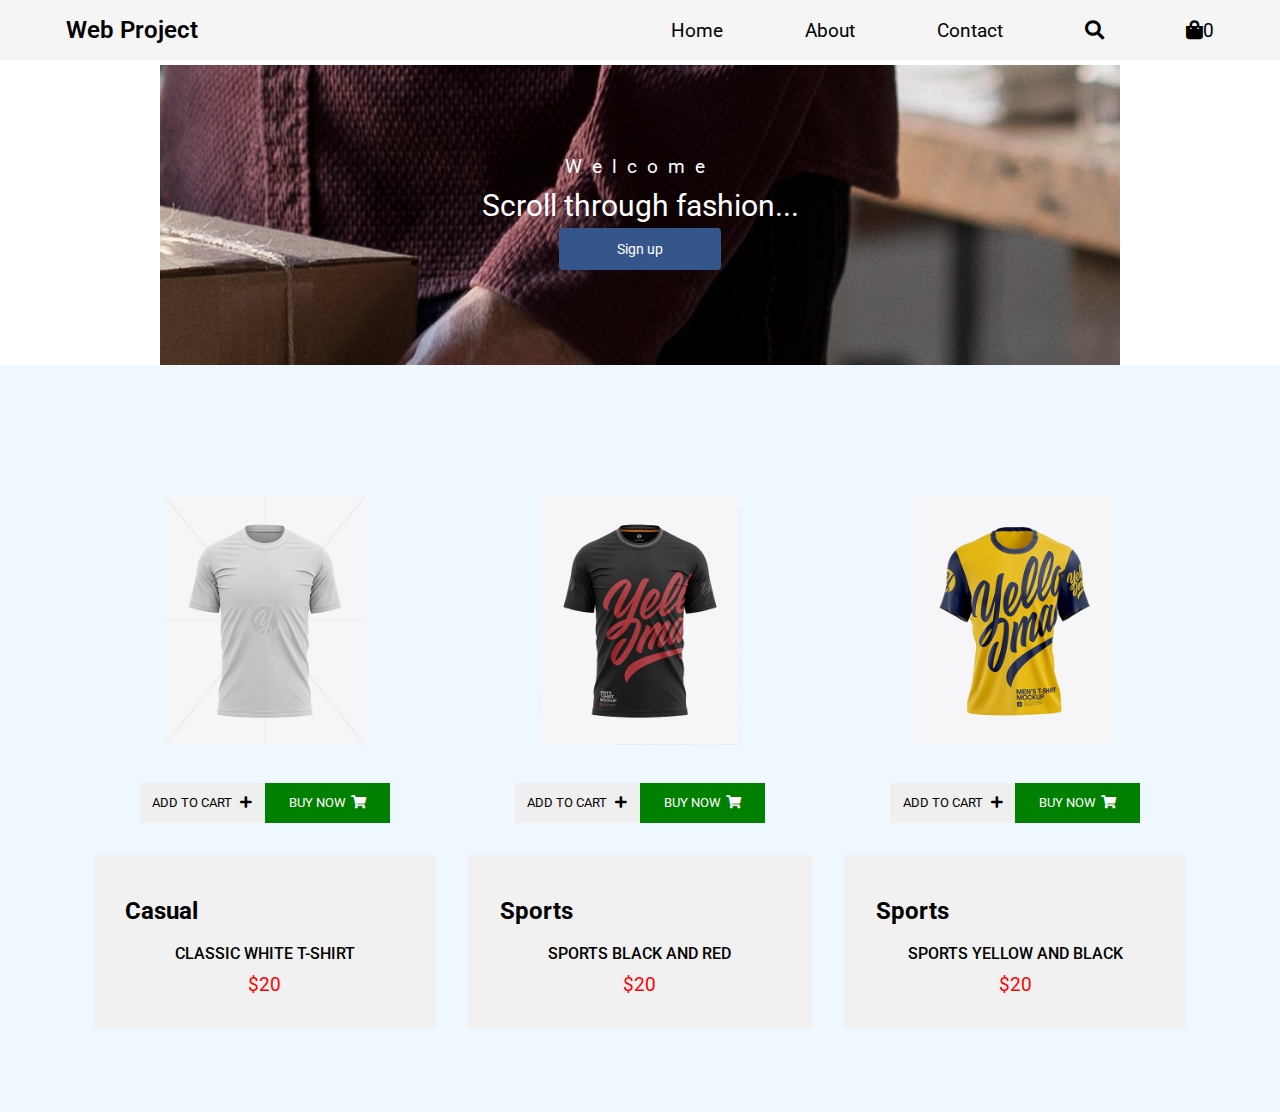
<file: Front End Clothing Site/index.html>
<!DOCTYPE html>
<link rel="stylesheet" href="https://cdnjs.cloudflare.com/ajax/libs/font-awesome/5.15.3/css/all.min.css">
<html lang="en">

<head>
    <meta charset="UTF-8">
    <meta http-equiv="X-UA-Compatible" content="IE=edge">
    <meta name="viewport" content="width=device-width, initial-scale=1.0">
    <title>Document</title>
    <link rel="stylesheet" href="styles.css">
    <link rel="preconnect" href="https://fonts.gstatic.com">
    <link href="https://fonts.googleapis.com/css2?family=Roboto:wght@100;500&display=swap" rel="stylesheet">
</head>

<body>


    <header>
        <nav class="nav-container">
            <div class="navbar-header">
                <a class="navbar-brand" href="#">Web Project</a>
            </div>
            <div class="navbar-links">
                <ul>
                    <li><a href="#">Home</a></li>
                    <li><a href="#">About</a></li>
                    <li><a href="contact.php">Contact</a></li>
                    <li><a href="#"><i class="fas fa-search"></i></a></li>
                    <li><a href="cart.html"><i class="fas fa-shopping-bag"></i><span class="cartspan">0</span></i></a>
                    </li>
                </ul>
            </div>
        </nav>

        <div class="container">
            <div class="inside-container">
                <span class="above-text">Welcome</span>
                Scroll through fashion...

                <button class="sign-up" onclick="document.location='signup.php'"><span>Sign up</span></button>
            </div>
        </div>
    </header>


    <div class="products">
        <div class="container2">
            <div class="product-items">
                <!-- for one image -->
                <div class="product">
                    <div class="product-box">
                        <div class="i-img">
                            <img src="stock.jpg" alt="">
                        </div>
                        <div class="i-btns">
                            <button class="product-btn btn-cart">add to cart <i class="fas fa-plus"
                                    id="buy"></i></button>
                            <button class="product-btn btn-buy">buy now<i class="fas fa-shopping-cart"
                                    id="add"></i></button>

                        </div>
                    </div>

                    <div class="product-info">
                        <div class="product-info-top">
                            <h2 class="sm-title">Casual</h2>
                        </div>

                        <span class="product-name">Classic White T-shirt</span>
                        <p class="product-price">$20</p>
                    </div>
                </div>
                <!-- end for one image -->

                <!-- for one image -->
                <div class="product">
                    <div class="product-box">
                        <div class="i-img">
                            <img src="stock2.jpg" alt="">
                        </div>
                        <div class="i-btns">

                            <button class="product-btn btn-cart">add to cart <i class="fas fa-plus"
                                    id="buy"></i></button>
                            <button class="product-btn btn-buy">buy now<i class="fas fa-shopping-cart"
                                    id="add"></i></button>

                        </div>
                    </div>

                    <div class="product-info">
                        <div class="product-info-top">
                            <h2 class="sm-title">Sports</h2>
                        </div>

                        <span class="product-name">Sports black and red</span>
                        <p class="product-price">$20</p>
                    </div>
                </div>
                <!-- end for one image -->


                <!-- for one image -->
                <div class="product">
                    <div class="product-box">
                        <div class="i-img">
                            <img src="stock3.jpg" alt="">
                        </div>
                        <div class="i-btns">

                            <button class="product-btn btn-cart">add to cart <i class="fas fa-plus"
                                    id="buy"></i></button>
                            <button class="product-btn btn-buy">buy now<i class="fas fa-shopping-cart"
                                    id="add"></i></button>

                        </div>
                    </div>

                    <div class="product-info">
                        <div class="product-info-top">
                            <h2 class="sm-title">Sports</h2>
                        </div>

                        <span class="product-name">Sports Yellow and Black</span>
                        <p class="product-price">$20</p>
                    </div>
                </div>
                <!-- end for one image -->


            </div>
        </div>
    </div>



    <script src="index.js"></script>
</body>

</html>
</file>
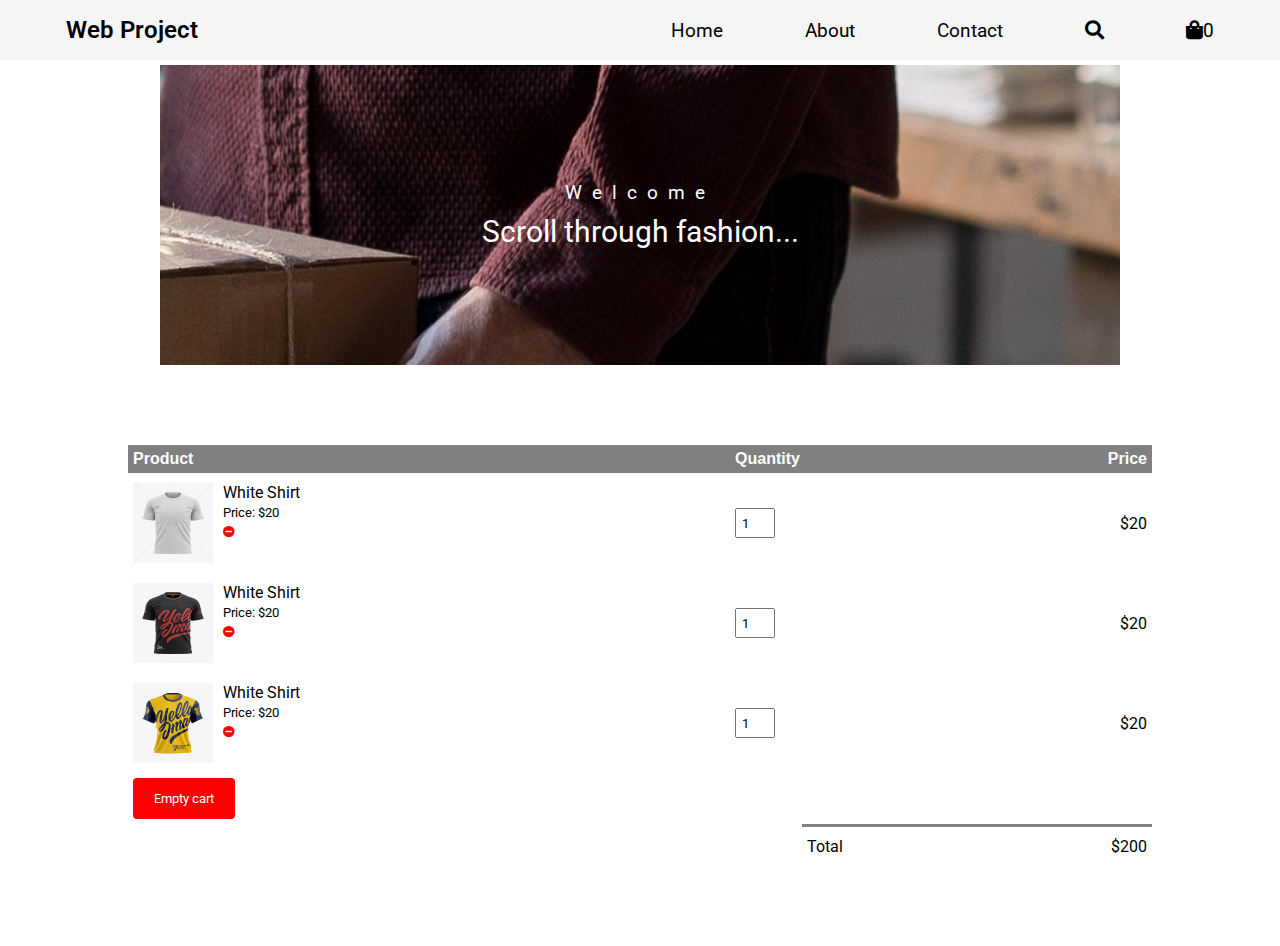
<file: Front End Clothing Site/cart.html>
<!DOCTYPE html>
<html lang="en">

<head>
    <meta charset="UTF-8">
    <meta http-equiv="X-UA-Compatible" content="IE=edge">
    <meta name="viewport" content="width=device-width, initial-scale=1.0">
    <title>Document</title>
    <link rel="stylesheet" href="styles.css">
    <link rel="stylesheet" href="https://cdnjs.cloudflare.com/ajax/libs/font-awesome/5.15.3/css/all.min.css">
    <link rel="preconnect" href="https://fonts.gstatic.com">
    <link href="https://fonts.googleapis.com/css2?family=Roboto:wght@100;500&display=swap" rel="stylesheet">
</head>

<body>


    <header>
        <nav class="nav-container">
            <div class="navbar-header">
                <a class="navbar-brand" href="#">Web Project</a>
            </div>
            <div class="navbar-links">
                <ul>
                    <li><a href="index.html">Home</a></li>
                    <li><a href="#">About</a></li>
                    <li><a href="contact.php">Contact</a></li>
                    <li><a href="#"><i class="fas fa-search"></i></a></li>
                    <li><a href="cart.html"><i class="fas fa-shopping-bag"></i><span class="cartspan">0</span></i></a>
                    </li>
                </ul>
            </div>
        </nav>

        <div class="container">
            <div class="inside-container">
                <span class="above-text">Welcome</span>
                Scroll through fashion...


            </div>
        </div>
    </header>


    <!-- <div class="products">

    </div>
    </div>
    <script class="update">
        function displayCart() {
            let cartItems = localStorage.getItem("productsInCart");
            cartItems = JSON.parse(cartItems);
            let productContainer = document.querySelector(".products");
            let cartCost = localStorage.getItem('totalCost');
            if (cartItems && productContainer) {

                productContainer.innerHTML = '';

                Object.values(cartItems).map(item => {

                    productContainer.innerHTML += `
            <div class="productss" >
          
            <img class="cartproimg" src="${item.tag}.jpg" alt="">
            <span class="stockName"> ${item.name} </span>
            </div>
                <div class="price2">Price of item: $${item.price},00</div>
                <div class="quantity2">
                 
                    <span>Quantity: ${item.inCart}</span>
                    

                </div>
                <div class="total2">Total: $${item.inCart * item.price},00</div>
            `

                });
                productContainer.innerHTML += `
                <div class="basketTotalContainer">
                
                    <h4 class="basketTotalTitle">
                         Basket Total
                    </h4>    
                    <h4 class="basketTotal">
                          $${cartCost},00
                    </h4>
                
    </div>


    `
            }
        }


        displayCart()

    </script>
    <script>
        function refreshPage() {
            window.location.reload();
        }
        function alert() {
            var txt;
            if (confirm("Are you sure you want to empty your cart!")) {
                localStorage.clear(), refreshPage();
            } else {

            }

        }
    </script>

    <button onclick="alert()" class="deleteItems"><span>Empty
            cart</span></button> -->



    <!-- //********ABOVE IS THE OLD CODE********* -->

    <div class="s-container cart-page">

        <table>
            <tr>
                <th>Product</th>
                <th>Quantity</th>
                <th>Price</th>
            </tr>
            <tr>
                <td>
                    <div class="cart-info">
                        <img src="stock.jpg" alt="">

                        <div>
                            <p>White Shirt</p>
                            <span id="price-small">Price: $20</span>
                            <br>
                            <a href=""><i class="fas fa-minus-circle i-color"></i></a>
                        </div>
                    </div>
                </td>
                <td><input type="number" value="1" min="0"></td>
                <td>$20</td>
            </tr>

            <tr>
                <td>
                    <div class="cart-info">
                        <img src="stock2.jpg" alt="">

                        <div>
                            <p>White Shirt</p>
                            <span id="price-small">Price: $20</span>
                            <br>
                            <a href=""><i class="fas fa-minus-circle i-color"></i></a>
                        </div>
                    </div>
                </td>
                <td><input type="number" value="1" min="0"></td>
                <td>$20</td>
            </tr>
            <tr>
                <td>
                    <div class="cart-info">
                        <img src="stock3.jpg" alt="">

                        <div>
                            <p>White Shirt</p>
                            <span id="price-small">Price: $20</span>
                            <br>
                            <a href=""><i class="fas fa-minus-circle i-color"></i></a>
                        </div>
                    </div>
                </td>
                <td><input type="number" value="1" min="0"></td>
                <td>$20</td>
            </tr>
        </table>

        <button onclick="alert()" class="deleteItems"><span>Empty
                cart</span>
        </button>

        <div class="total-price">
            <table>
                <tr>
                    <td>Total</td>
                    <td>$200</td>
                </tr>
            </table>
        </div>
    </div>

    <script src="index.js"></script>

</body>

</html>
</file>
<file: Front End Clothing Site/styles.css>
* {
    box-sizing: border-box;
    margin: 0px;
    padding: 0px;
    font-family: 'Roboto', sans-serif;
   
}



/* NAV BAR SECTION */
.nav-container {
    display: flex;
    justify-content: space-between;
    align-items: center;
    background-color: whitesmoke;
    
}

.navbar-header  {
    padding: 1rem;
    margin-left: 50px;
    font-size: x-large;
    font-weight: 600;
}

.navbar-header a {
   color: black;
   text-align: none;
   list-style: none;
   text-decoration: none;
}

.navbar-links ul {
    display: flex;
    justify-content: space-between;
    text-decoration: none;

}

.navbar-links li {
    list-style: none;
    margin-right: 50px;
}

.navbar-links li a {
    text-decoration: none;
    color: black;
    padding: 16px;
    display: block;
    font-size: larger;
}

.navbar-links li a:hover {
    background-color: rgba(194, 176, 176, 0.678);
}

.container {
    background-color: rgba(0,0,0,0.3);
    color: white;
  

    height: 300px;
    width: 75%;
    margin: auto;
  
    background-image: url("intro-pic.jpg" );
    background-position: center;
    display: flex;
    justify-content: center;
    align-items: center;
    text-align: center;
    font-size: 30px;
    margin-top: 5px;
   }
   




.main-image {
    width: 100%;
   height: 500px;
}

.above-text {
    display: block;
    font-size: 19px;
    letter-spacing: 10px;
    margin-bottom: 10px;
}

  /* w3schools */
.sign-up {
    border-radius: 4px;
    background-color:rgb(52, 86, 139);
    border: none;
    color: #FFFFFF;
    text-align: center;
    font-size: 14px;
    padding: 13px;
    width: 40%;
    transition: all 0.5s;
    cursor: pointer;
    margin: 5px;
  }
  
  .sign-up span {
    cursor: pointer;
    display: inline-block;
    position: relative;
    transition: 0.5s;
  }
  
  .sign-up span:after {
    content: '\00bb';
    position: absolute;
    opacity: 0;
    top: 0;
    right: -20px;
    transition: 0.5s;
  }
  
  .sign-up:hover span {
    padding-right: 25px;
  }
  
  .sign-up:hover span:after {
    opacity: 1;
    right: 0;
  }



/* NAV BAR SECTION END */

/* PRODUCT LISTING PAGE */
img {
    width: 100%;
    display: block;
}

.container2 {
    width: 88vw;
    margin: 0 auto;
}

.sm-title {
    padding: 0.6rem 0;
}


/* product section */
.products {
    padding: 3.2rem 0;
    background-color: aliceblue;
}

.product {
    margin: 2rem;
    position: relative;
}

.product-box {
    /* background-color: rgb(202, 195, 195); */
    background-color: aliceblue;
    padding: 3rem 0.5rem 2rem 0.5rem;
    cursor: pointer;
}

.i-img {
background-color: rgb(20, 19, 19);
width: 200px;
height: 200px;
margin: 0 auto;
}

.i-btns {
    display: flex;
    justify-content: center;
    margin-top: 1.4rem;

}


.product-btn {
    border: 1px solid black;
    padding: 0.8rem 0;
    cursor: pointer;
    border: none;
    text-transform: uppercase;
    width: 125px;
    margin-top: 4rem;
}

#buy {
    padding-left: 5px;
    
}

#add {
    padding-left: 5px;
}

.btn-cart:hover {
    background-color: blue;
    color: white;
}
.btn-buy {
    color: white;
    background-color: green;
}

.product-info {
    background-color: rgb(241, 241, 241);
    padding: 2rem;
    text-align: center;
    cursor: default;
}

.product-info-top {
    display: flex;
    justify-content: space-between;
    align-items: center;
text-align: center;
}

.product-name {
    color: black;
    display: block;
    font-size: 1rem;
    text-transform: uppercase;
    font-weight: 500;
    text-decoration: none;
    padding: 10px 10px 10px 10px;
    align-items: center;
    text-align: center;
}

.product-price {
    font-size: larger;
    font-weight: 400;
    /* color: rgb(108, 108, 218); */
    color: red;
}

@media screen and (min-width: 992px) {
    .product-items {
        display: grid;
        grid-template-columns: repeat(2,1fr);
    }
}

@media screen and (min-width: 1200px) {
    .product-items {
        display: grid;
        grid-template-columns: repeat(3,1fr);
    }

    .product {
        margin-right: 1rem;
        margin-left: 1rem;
    }
}
/* |||||||||||||||||||||||||||||||||||cart page||||||||||||||||||||||||||||||||||||||||||||||*/
/* .cartproimg {
    display: block;
    margin: 0;
    width: 10%;
   
   
}
.stockName{
    color: yellowgreen;
}
.priceC{
    margin: auto;
}
.productss {
    font-size: 20px;
    
    
}
.btnx{
    color: blue;
    border: 0ch;
    
} */

/*.products-container{
    display: flex;
    justify-content: center;
    flex-wrap: wrap;
    margin-top: 50px;
    padding-bottom: 100px;
}*/


/* .product-header{
    width: 100%; */
    /*max-width: 650px;*/
    /* display: flex;
    justify-content: flex-start; */
   /* border-bottom: 4px solid lightgray;*/
   /* margin: 0 auto;*/
/* } */
/* .product-title{
    width: 45%;
    display: flex;
}
.price{
    width: 15%;
    display: flex;
    align-items: center;
}
.quantity{
    width: 30%;
    border-bottom: 1px solid lightgrey;
    display: flex;
    align-items: center;
}
.total{
    width: 10%;
    border-bottom: 1px solid lightgrey;
    display: flex;
    align-items: center;
}
.basketTotalContainer{
    display: flex;
    justify-content: flex-end;
    width: 100%;
    padding: 50px 50px;
}
.basketTotalTitle{
    width: 20%;
    
}
.basketTotal{
    width: 10%;
    
} */


/*||||||||||||delete items button||||||||||||||||||||||||||||*/
.deleteItems {
    border-radius: 4px;
    background-color:red;
    border: none;
    color: #FFFFFF;
    text-align: center;
    font-size: 13px;
    padding: 13px;
    width: 10%;
    transition: all 0.5s;
    cursor: pointer;
    margin: 5px;
   
    
  }
  
  .deleteItems span {
    cursor: pointer;
    display: inline-block;
    position: relative;
    transition: 0.5s;
  }
  
  .deleteItems span:after {
    content: '\00bb';
    position: absolute;
    opacity: 0;
    top: 0;
    right: -20px;
    transition: 0.5s;
  }
  
  .deleteItems:hover span {
    padding-right: 25px;
  }
  
  .deleteItems:hover span:after {
    opacity: 1;
    right: 0;
  }

  /* UPDATE CART PAGE */

  .s-container {
      width: 80%;
  }
  .cart-page {
      margin: 80px auto;

  }

  table {
      width: 100%;
      border-collapse: collapse;
  }
  #price-small {
      font-size: small;
  }

  .cart-info {
      display: flex;
      flex-wrap: wrap;
  }

  th {
      text-align: left;
      padding: 5px;
      color: white;
      font-family: sans-serif;
      background-color: grey;
  }
  td {
      padding: 10px 5px;
  }

  td input {
      width: 40px;
      height: 30px;
      padding: 5px;
  }

  td a {
      color: grey;
      font-family: sans-serif;
      font-size: 12px;
      text-decoration: none;
  }

  td img {
      width: 80px;
      height: 80px;
      margin-right: 10px;
  }

  .total-price {
      display: flex;
      justify-content: flex-end;
      
  }

  .total-price table {
      border-top: 3px solid grey;
      width: 100%;
      max-width: 350px;
  }

  td:last-child {
      text-align: right;
  }

  th:last-child {
      text-align: right;
  }

  .i-color {
    color: red;
  }
</file>
